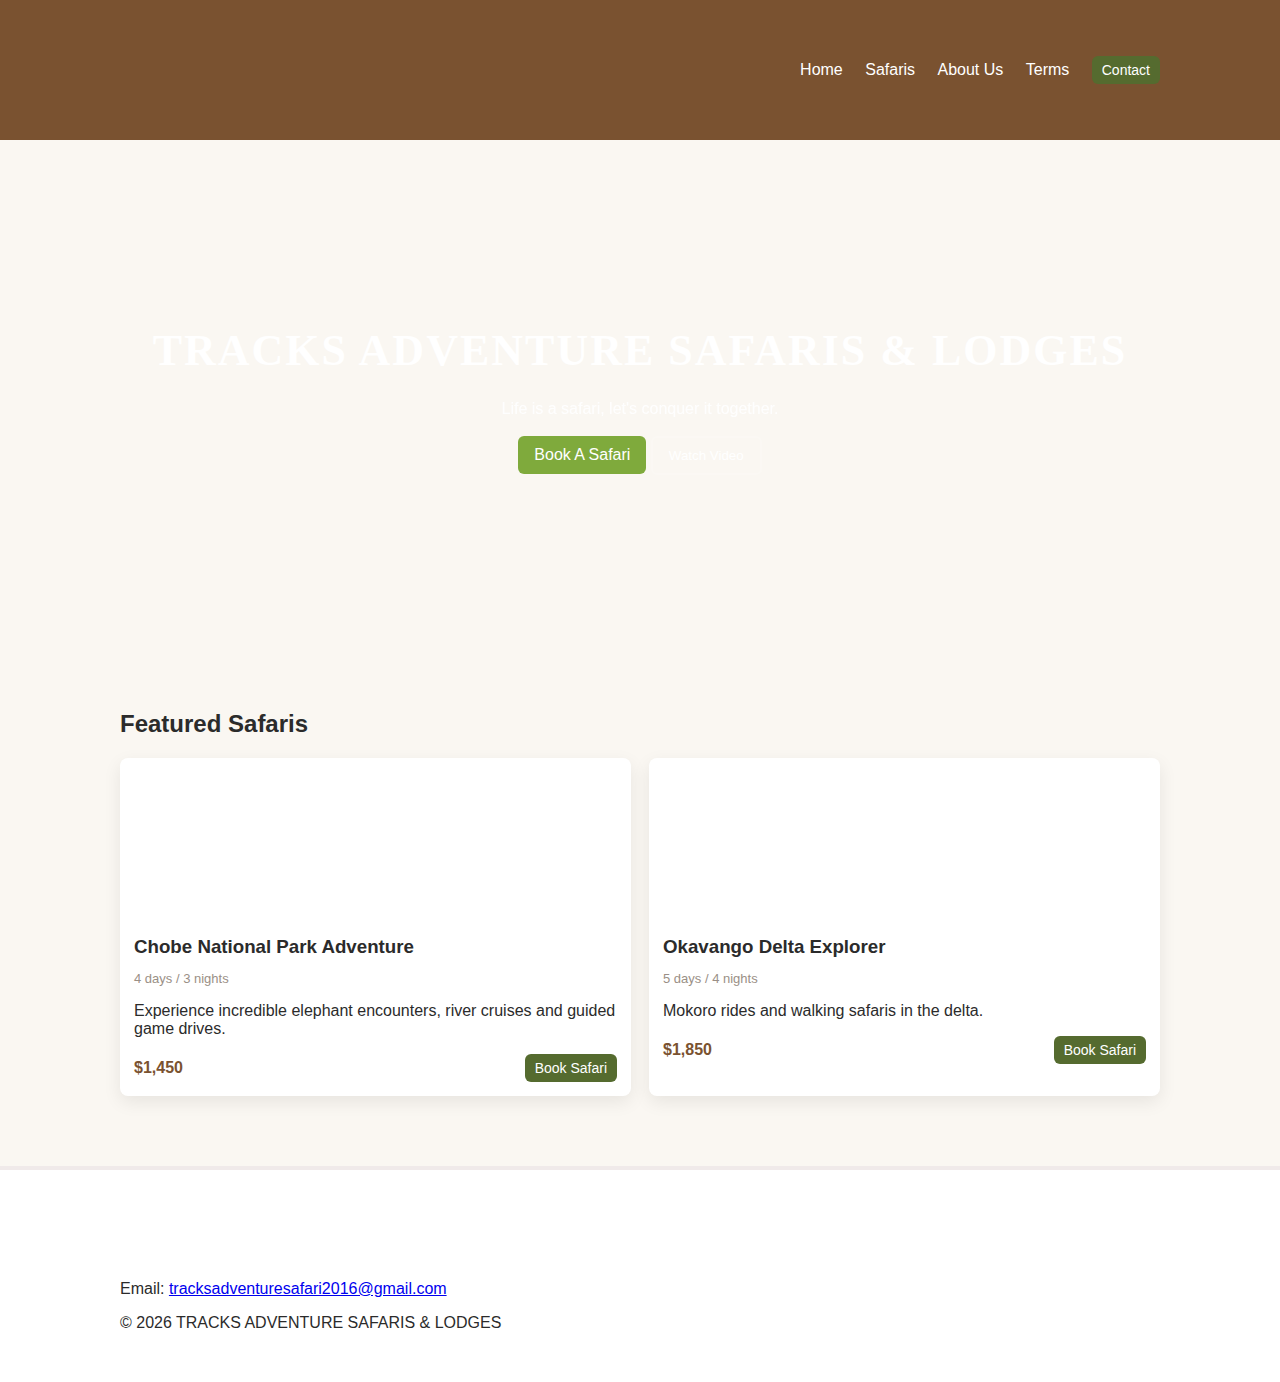
<file: index.html>
<!doctype html>
<html lang="en">
<head>
  <meta charset="utf-8" />
  <meta name="viewport" content="width=device-width,initial-scale=1" />
  <title>TRACKS ADVENTURE SAFARIS & LODGES</title>
  <link rel="stylesheet" href="styles/styles.css">
  <meta name="theme-color" content="#7A5230">
</head>
<body>
  <header class="site-header">
    <div class="wrap header-inner">
      <img src="images/logo.png" alt="TRACKS logo" class="logo">
      <nav class="main-nav">
        <a href="index.html">Home</a>
        <a href="safaris.html">Safaris</a>
        <a href="about.html">About Us</a>
        <a href="terms.html">Terms</a>
        <a href="#contact" class="btn small">Contact</a>
      </nav>
    </div>
  </header>

  <!-- HERO -->
  <section class="hero">
    <img src="images/hero.jpg" alt="Safari hero" class="hero-img">
    <div class="hero-overlay">
      <h1>TRACKS ADVENTURE SAFARIS & LODGES</h1>
      <p class="slogan">Life is a safari, let's conquer it together.</p>
      <div class="hero-cta">
        <a href="safaris.html" class="btn primary">Book A Safari</a>
        <button id="watch-video" class="btn ghost">Watch Video</button>
      </div>
    </div>
  </section>

  <section class="wrap featured">
    <h2>Featured Safaris</h2>
    <div id="safari-cards" class="card-grid"></div>
  </section>

  <footer class="site-footer">
    <div class="wrap footer-inner">
      <img src="images/logo.png" class="logo-small" alt="Tracks Logo">
      <div class="footer-contact">
        <p>Email: <a href="mailto:tracksadventuresafari2016@gmail.com">tracksadventuresafari2016@gmail.com</a></p>
      </div>
      <div class="copyright">© <span id="year"></span> TRACKS ADVENTURE SAFARIS & LODGES</div>
    </div>
  </footer>

  <!-- Video Modal -->
  <div id="video-modal" class="modal" aria-hidden="true">
    <div class="modal-dialog">
      <button class="modal-close" id="close-video" aria-label="Close video">&times;</button>
      <div class="video-wrap">
        <iframe id="hero-video" width="100%" height="480" src="" frameborder="0" allow="autoplay; fullscreen" allowfullscreen></iframe>
      </div>
    </div>
  </div>

  <!-- Booking Modal -->
  <div id="booking-modal" class="modal" aria-hidden="true">
    <div class="modal-dialog">
      <button class="modal-close" id="close-booking" aria-label="Close booking">&times;</button>
      <div class="modal-content">
        <h3>Book Safari</h3>
        <form id="booking-form" name="booking" method="POST" data-netlify="true" netlify>
          <input type="hidden" name="form-name" value="booking">
          <label>Full name <input type="text" name="name" required></label>
          <label>Email <input type="email" name="email" required></label>
          <label>WhatsApp number <input type="text" name="whatsapp" placeholder="+267..." required></label>
          <label>Package <input type="text" name="package" id="booking-package" readonly></label>
          <label>Number of guests <input type="number" name="guests" min="1" value="2"></label>
          <label>Preferred dates <input type="text" name="dates" placeholder="e.g. 12 June 2025 - 16 June 2025"></label>
          <label>Special requests <textarea name="requests" rows="3"></textarea></label>

          <div class="form-actions">
            <button type="submit" class="btn primary">Submit Booking</button>
            <button type="button" id="whatsapp-send" class="btn ghost">Send via WhatsApp</button>
          </div>
        </form>
      </div>
    </div>
  </div>

  <script src="scripts/main.js"></script>
</body>
</html>
</file>
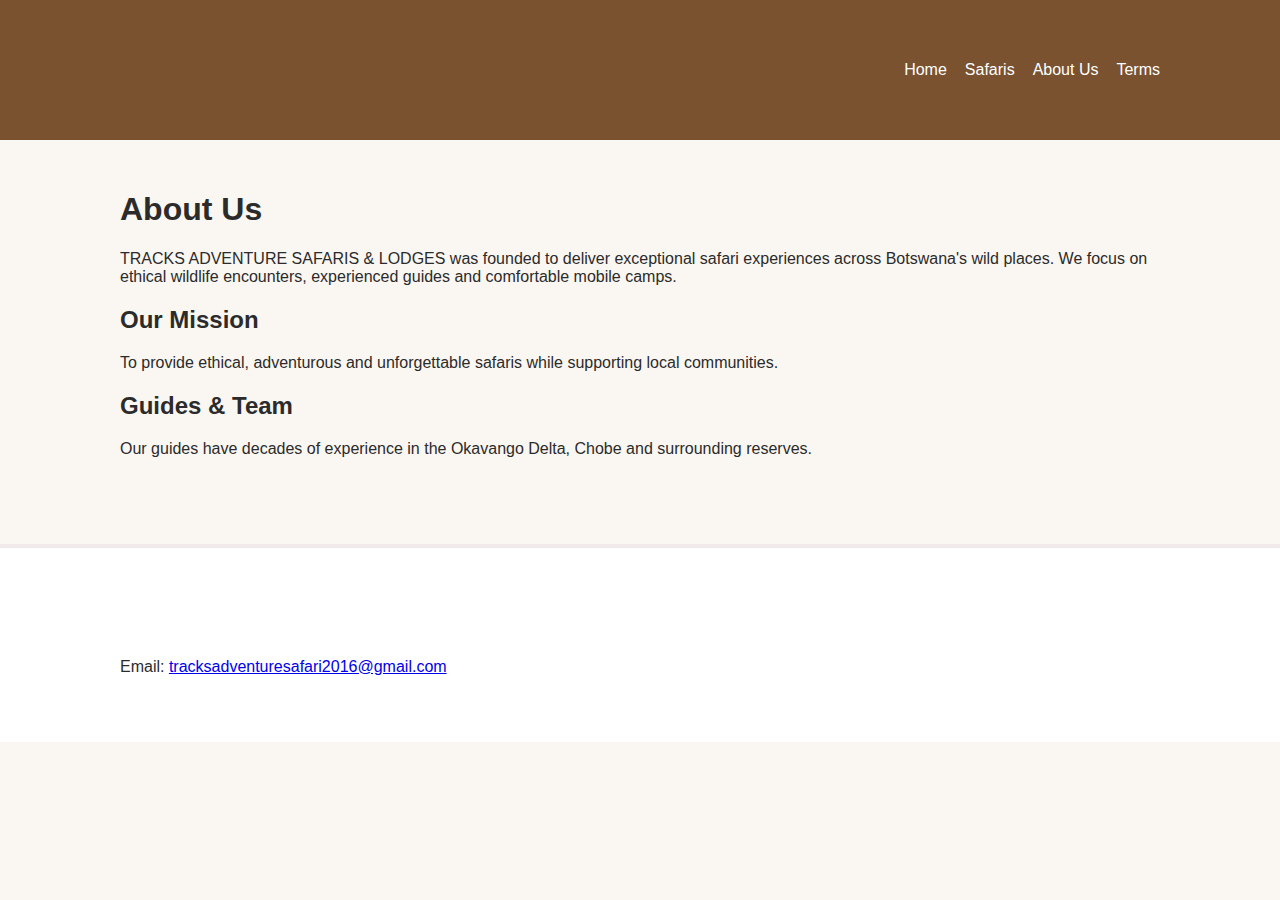
<file: about.html>
<!doctype html><html lang="en"><head><meta charset="utf-8"><meta name="viewport" content="width=device-width,initial-scale=1"><title>About - TRACKS ADVENTURE SAFARIS & LODGES</title><link rel="stylesheet" href="styles/styles.css"></head><body><header class="site-header"><div class="wrap header-inner"><img src="images/logo.png" class="logo"><nav class="main-nav"><a href="index.html">Home</a><a href="safaris.html">Safaris</a><a href="about.html">About Us</a><a href="terms.html">Terms</a></nav></div></header><main class="wrap about-page"><h1>About Us</h1><p>TRACKS ADVENTURE SAFARIS & LODGES was founded to deliver exceptional safari experiences across Botswana's wild places. We focus on ethical wildlife encounters, experienced guides and comfortable mobile camps.</p><section><h2>Our Mission</h2><p>To provide ethical, adventurous and unforgettable safaris while supporting local communities.</p></section><section><h2>Guides & Team</h2><p>Our guides have decades of experience in the Okavango Delta, Chobe and surrounding reserves.</p></section></main><footer class="site-footer"><div class="wrap footer-inner"><img src="images/logo.png" class="logo-small"><div class="footer-contact"><p>Email: <a href='mailto:tracksadventuresafari2016@gmail.com'>tracksadventuresafari2016@gmail.com</a></p></div></div></footer><script src="scripts/main.js"></script></body></html>
</file>
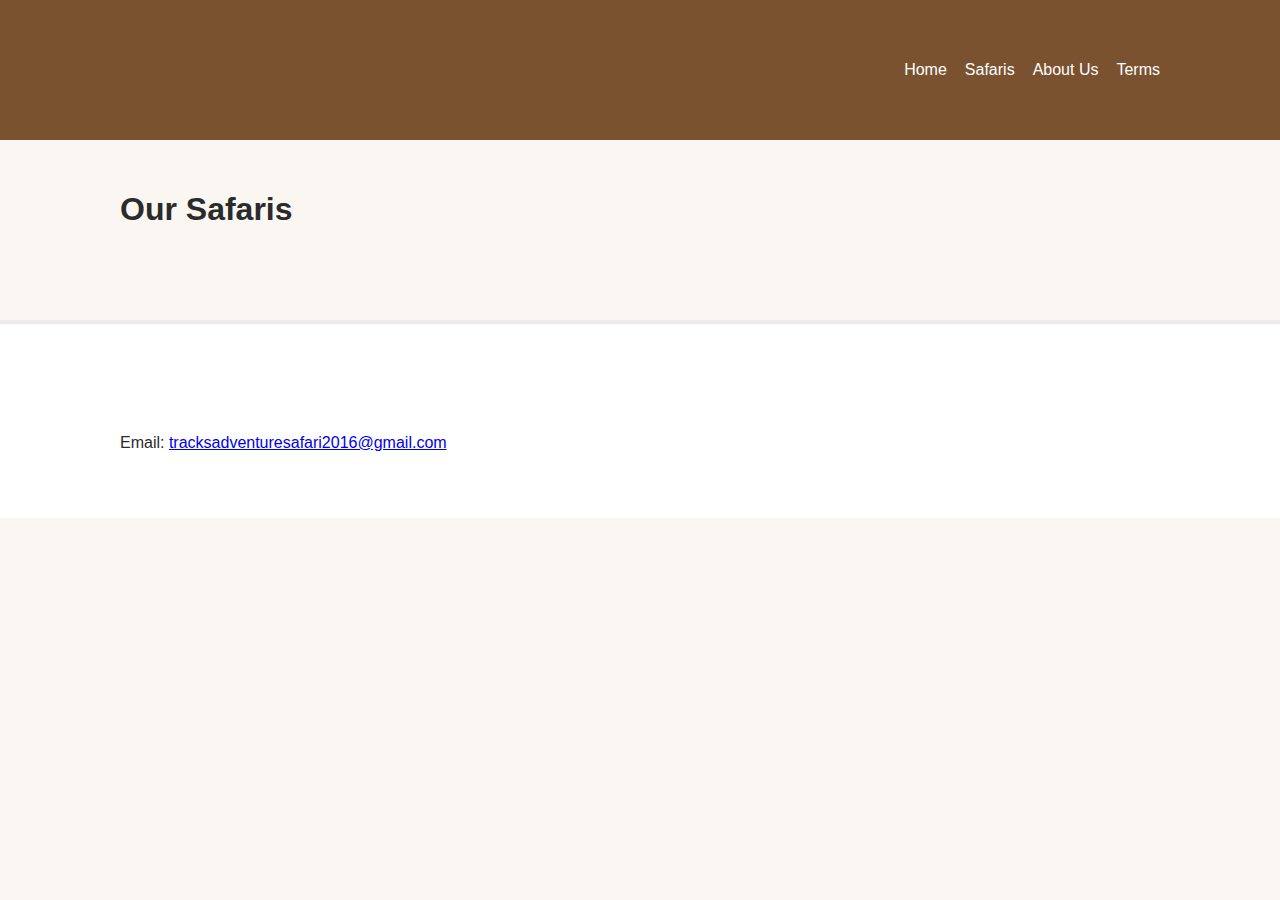
<file: safaris.html>
<!doctype html>
<html lang="en"><head>
<meta charset="utf-8"><meta name="viewport" content="width=device-width,initial-scale=1">
<title>Safaris - TRACKS ADVENTURE SAFARIS & LODGES</title>
<link rel="stylesheet" href="styles/styles.css">
</head><body>
<header class="site-header"><div class="wrap header-inner"><img src="images/logo.png" class="logo"><nav class="main-nav"><a href="index.html">Home</a><a href="safaris.html">Safaris</a><a href="about.html">About Us</a><a href="terms.html">Terms</a></nav></div></header>
<main class="wrap safaris-list">
  <h1>Our Safaris</h1>
  <div id="safaris-grid" class="card-grid"></div>
</main>
<footer class="site-footer"><div class="wrap footer-inner"><img src="images/logo.png" class="logo-small"><div class="footer-contact"><p>Email: <a href="mailto:tracksadventuresafari2016@gmail.com">tracksadventuresafari2016@gmail.com</a></p></div></div></footer>
<div id="booking-modal" class="modal" aria-hidden="true"></div>
<script src="scripts/main.js"></script>
</body></html>
</file>
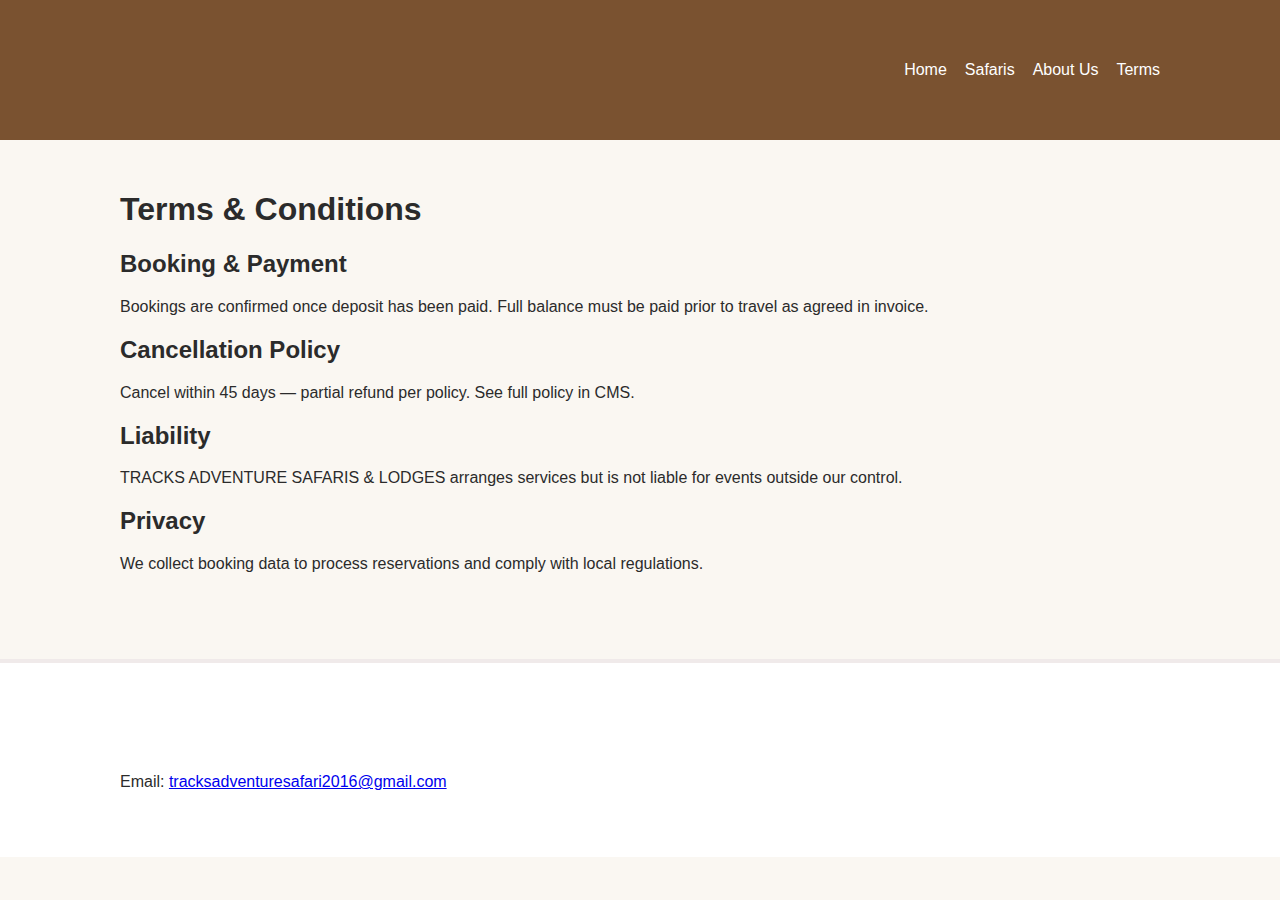
<file: terms.html>
<!doctype html><html lang="en"><head><meta charset="utf-8"><meta name="viewport" content="width=device-width,initial-scale=1"><title>Terms & Conditions - TRACKS ADVENTURE SAFARIS & LODGES</title><link rel="stylesheet" href="styles/styles.css"></head><body><header class="site-header"><div class="wrap header-inner"><img src="images/logo.png" class="logo"><nav class="main-nav"><a href="index.html">Home</a><a href="safaris.html">Safaris</a><a href="about.html">About Us</a><a href="terms.html">Terms</a></nav></div></header><main class="wrap terms-page"><h1>Terms & Conditions</h1><h2>Booking & Payment</h2><p>Bookings are confirmed once deposit has been paid. Full balance must be paid prior to travel as agreed in invoice.</p><h2>Cancellation Policy</h2><p>Cancel within 45 days — partial refund per policy. See full policy in CMS.</p><h2>Liability</h2><p>TRACKS ADVENTURE SAFARIS & LODGES arranges services but is not liable for events outside our control.</p><h2>Privacy</h2><p>We collect booking data to process reservations and comply with local regulations.</p></main><footer class="site-footer"><div class="wrap footer-inner"><img src="images/logo.png" class="logo-small"><div class="footer-contact"><p>Email: <a href='mailto:tracksadventuresafari2016@gmail.com'>tracksadventuresafari2016@gmail.com</a></p></div></div></footer><script src="scripts/main.js"></script></body></html>
</file>
<file: styles/styles.css>
:root{
  --brown: #7A5230;
  --green: #7FAA3C;
  --olive: #556B2F;
  --sand: #FAF7F2;
  --white: #ffffff;
  --muted: #9a8f86;
  --max-width: 1100px;
}
*{box-sizing:border-box}
body{font-family:Inter,Arial,Helvetica,sans-serif;background:var(--sand);color:#2b2b2b;margin:0}
.wrap{max-width:var(--max-width);margin:0 auto;padding:30px}
.site-header{background:var(--brown);color:var(--white);padding:12px 0}
.header-inner{display:flex;align-items:center;justify-content:space-between}
.logo{height:56px}
.main-nav a{color:#fff;margin-left:18px;text-decoration:none}
.hero{position:relative;height:520px;overflow:hidden}
.hero-img{width:100%;height:520px;object-fit:cover;display:block;filter:brightness(0.55)}
.hero-overlay{position:absolute;left:0;top:0;width:100%;height:100%;display:flex;flex-direction:column;justify-content:center;align-items:center;color:#fff;text-align:center;padding:20px}
.hero-overlay h1{font-family:Playfair Display, serif;font-size:44px;letter-spacing:2px;margin:0 0 8px}
.hero-overlay .slogan{margin-bottom:18px;color:#fff;opacity:0.95}
.btn{display:inline-block;padding:10px 16px;border-radius:6px;background:var(--olive);color:#fff;border:none;text-decoration:none;cursor:pointer}
.btn.ghost{background:transparent;border:2px solid rgba(255,255,255,0.18)}
.btn.small{padding:6px 10px;font-size:14px}
.primary{background:var(--green)}
.card-grid{display:grid;grid-template-columns:repeat(auto-fit,minmax(280px,1fr));gap:18px;margin-top:18px}
.safari-card{background:#fff;border-radius:8px;overflow:hidden;box-shadow:0 6px 18px rgba(0,0,0,0.08)}
.safari-card img{width:100%;height:160px;object-fit:cover}
.card-body{padding:14px}
.card-body h3{margin:0 0 6px}
.card-body .meta{color:var(--muted);font-size:13px;margin-bottom:8px}
.card-footer{display:flex;justify-content:space-between;align-items:center;margin-top:10px}
.price{font-weight:700;color:var(--brown)}
.site-footer{background:#fff;padding:20px 0;border-top:4px solid #f0eaea;margin-top:40px}
.logo-small{height:40px}
.modal{display:none;position:fixed;left:0;top:0;width:100%;height:100%;background:rgba(0,0,0,0.6);z-index:1000;align-items:center;justify-content:center;padding:20px}
.modal.active{display:flex}
.modal-dialog{background:#fff;border-radius:8px;max-width:900px;width:100%;overflow:hidden;position:relative}
.modal-close{position:absolute;right:10px;top:6px;border:none;background:transparent;font-size:26px;cursor:pointer}
.video-wrap iframe{width:100%;height:480px}
.modal-content{padding:18px}
form label{display:block;margin:8px 0}
form input, form textarea{width:100%;padding:10px;border:1px solid #ddd;border-radius:6px}
.form-actions{display:flex;gap:8px;margin-top:12px}
@media (max-width:768px){
  .hero{height:380px}.hero-img{height:380px}
  .hero-overlay h1{font-size:28px}
  .video-wrap iframe{height:260px}
  .header-inner{padding:6px}
}
</file>
